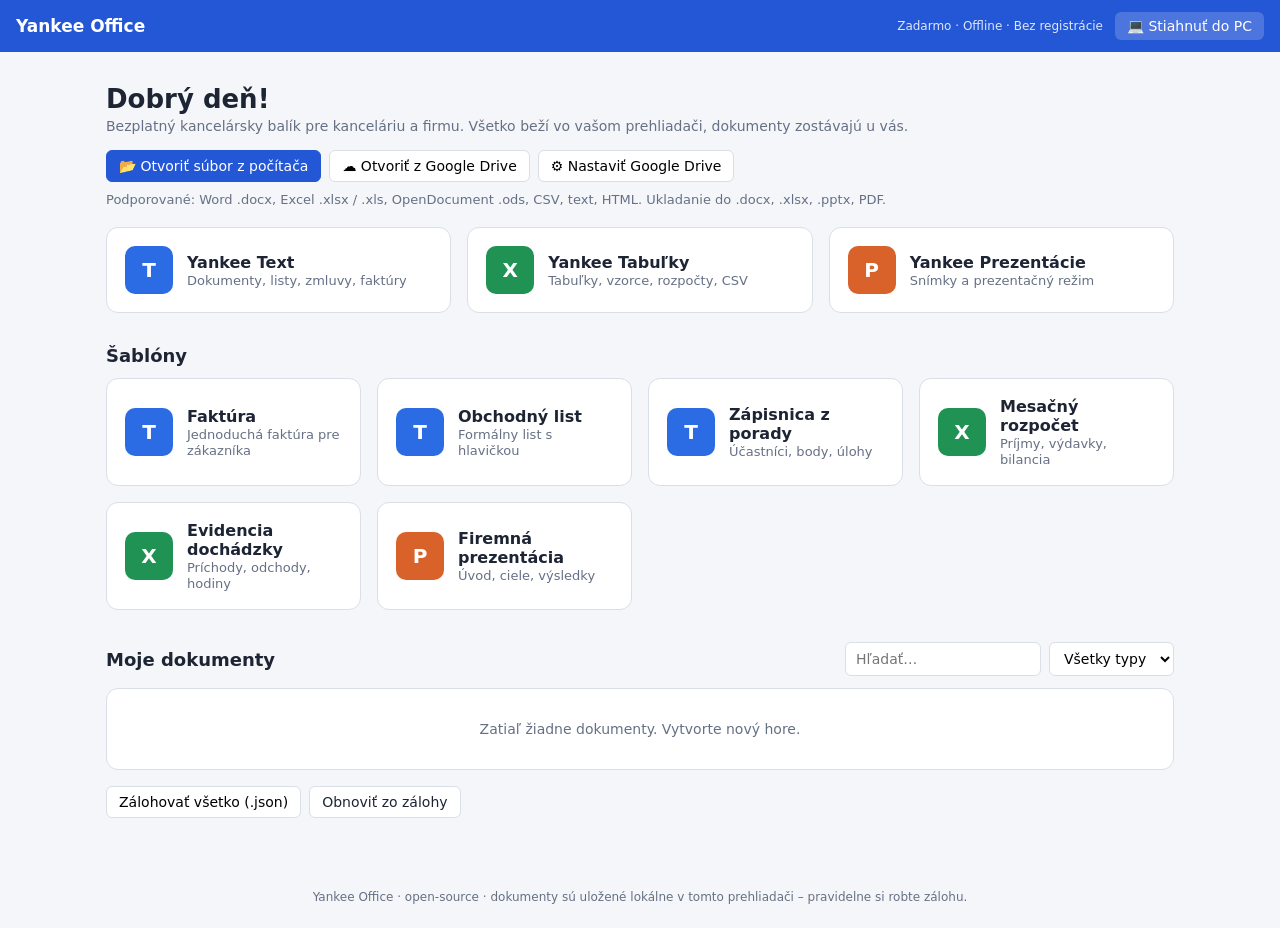
<file: index.html>
<!doctype html>
<html lang="sk">
<head>
<meta charset="utf-8">
<meta name="viewport" content="width=device-width, initial-scale=1">
<title>Yankee Office</title>
<link rel="stylesheet" href="css/style.css">
<link rel="manifest" href="manifest.webmanifest">
<link rel="icon" href="icons/icon.svg" type="image/svg+xml">
<meta name="theme-color" content="#2457d6">
</head>
<body>
<header class="topbar">
  <a class="brand" href="index.html">Yankee Office</a>
  <span class="spacer"></span>
  <span class="status">Zadarmo · Offline · Bez registrácie</span>
  <button class="tb-btn" id="install" hidden>⬇ Nainštalovať</button>
  <button class="tb-btn" id="getZip">💻 Stiahnuť do PC</button>
</header>

<main class="home">
  <h1>Dobrý deň!</h1>
  <p class="lead">Bezplatný kancelársky balík pre kanceláriu a firmu. Všetko beží vo vašom prehliadači, dokumenty zostávajú u vás.</p>

  <div class="home-actions" style="margin:-8px 0 20px">
    <label class="btn primary">📂 Otvoriť súbor z počítača<input type="file" id="openLocal" accept=".docx,.xlsx,.xlsm,.xls,.ods,.csv,.tsv,.txt,.md,.html,.htm,.json" hidden></label>
    <button class="btn" id="openDrive">☁ Otvoriť z Google Drive</button>
    <button class="btn" id="driveCfg">⚙ Nastaviť Google Drive</button>
  </div>
  <p style="margin:-10px 0 20px;color:var(--muted);font-size:13px">Podporované: Word .docx, Excel .xlsx / .xls, OpenDocument .ods, CSV, text, HTML. Ukladanie do .docx, .xlsx, .pptx, PDF.</p>

  <section class="new-grid">
    <a class="new-card" href="writer.html">
      <div class="ico writer">T</div>
      <div><strong>Yankee Text</strong><span>Dokumenty, listy, zmluvy, faktúry</span></div>
    </a>
    <a class="new-card" href="sheet.html">
      <div class="ico sheet">X</div>
      <div><strong>Yankee Tabuľky</strong><span>Tabuľky, vzorce, rozpočty, CSV</span></div>
    </a>
    <a class="new-card" href="slides.html">
      <div class="ico slides">P</div>
      <div><strong>Yankee Prezentácie</strong><span>Snímky a prezentačný režim</span></div>
    </a>
  </section>

  <h2 style="font-size:18px;margin:0 0 12px">Šablóny</h2>
  <section class="new-grid" id="templates"></section>

  <div class="docs-head">
    <h2>Moje dokumenty</h2>
    <div class="filters">
      <input id="search" type="search" placeholder="Hľadať…">
      <select id="filter">
        <option value="">Všetky typy</option>
        <option value="writer">Texty</option>
        <option value="sheet">Tabuľky</option>
        <option value="slides">Prezentácie</option>
      </select>
    </div>
  </div>
  <div class="doc-list" id="docs"></div>

  <div class="home-actions">
    <button class="btn" id="backup">Zálohovať všetko (.json)</button>
    <label class="btn">Obnoviť zo zálohy<input type="file" id="restore" accept=".json" hidden></label>
  </div>
</main>
<footer class="foot">Yankee Office · open-source · dokumenty sú uložené lokálne v tomto prehliadači – pravidelne si robte zálohu.</footer>

<script src="js/files.js"></script>
<script src="js/storage.js"></script>
<script src="js/formula.js"></script>
<script src="js/docx.js"></script>
<script src="js/xlsxio.js"></script>
<script src="js/gdrive.js"></script>
<script src="js/templates.js"></script>
<script>
const LABEL = { writer: 'T', sheet: 'X', slides: 'P' };
const PAGE = { writer: 'writer.html', sheet: 'sheet.html', slides: 'slides.html' };

function renderDocs() {
  const q = document.getElementById('search').value.toLowerCase();
  const f = document.getElementById('filter').value;
  const list = Store.list().filter(d => (!f || d.type === f) && d.title.toLowerCase().includes(q));
  const el = document.getElementById('docs');
  if (!list.length) { el.innerHTML = '<div class="empty">Zatiaľ žiadne dokumenty. Vytvorte nový hore.</div>'; return; }
  el.innerHTML = list.map(d => `
    <div class="doc-row">
      <div class="ico ${d.type}">${LABEL[d.type] || '?'}</div>
      <a class="name" href="${PAGE[d.type]}?id=${d.id}">${escapeHtml(d.title)}</a>
      <span class="date">${new Date(d.updated).toLocaleString('sk-SK')}</span>
      <button data-dup="${d.id}" title="Duplikovať">Kópia</button>
      <button class="del" data-del="${d.id}" title="Vymazať">Vymazať</button>
    </div>`).join('');
}

document.getElementById('docs').addEventListener('click', e => {
  const del = e.target.dataset.del, dup = e.target.dataset.dup;
  if (del) {
    const d = Store.get(del);
    if (d && confirm(`Naozaj vymazať „${d.title}“?`)) { Store.remove(del); renderDocs(); }
  }
  if (dup) {
    const d = Store.get(dup);
    if (d) { Store.create(d.type, d.title + ' (kópia)', JSON.parse(JSON.stringify(d.content))); renderDocs(); }
  }
});
document.getElementById('search').addEventListener('input', renderDocs);
document.getElementById('filter').addEventListener('change', renderDocs);

document.getElementById('backup').onclick = () =>
  download('yankee-office-zaloha-' + new Date().toISOString().slice(0, 10) + '.json', Store.exportAll(), 'application/json');
document.getElementById('restore').onchange = e => {
  const file = e.target.files[0]; if (!file) return;
  file.text().then(t => {
    try { alert('Obnovených dokumentov: ' + Store.importAll(t)); renderDocs(); }
    catch (err) { alert('Neplatný súbor zálohy.'); }
  });
  e.target.value = '';
};

document.getElementById('templates').innerHTML = TEMPLATES.map((t, i) => `
  <div class="new-card" data-tpl="${i}">
    <div class="ico ${t.type}">${LABEL[t.type]}</div>
    <div><strong>${escapeHtml(t.name)}</strong><span>${escapeHtml(t.desc)}</span></div>
  </div>`).join('');
document.getElementById('templates').addEventListener('click', e => {
  const card = e.target.closest('[data-tpl]'); if (!card) return;
  const t = TEMPLATES[+card.dataset.tpl];
  const doc = Store.create(t.type, t.name, JSON.parse(JSON.stringify(t.content)));
  location.href = PAGE[t.type] + '?id=' + doc.id;
});

/* ---------- Otváranie súborov ---------- */
async function openBlob(blob, name) {
  try { const d = await importFile(blob, name); location.href = PAGE_FOR[d.type] + '?id=' + d.id; }
  catch (err) { alert(err.message); }
}
document.getElementById('openLocal').onchange = e => { const f = e.target.files[0]; e.target.value = ''; if (f) openBlob(f, f.name); };
document.getElementById('openDrive').onclick = () => DriveUI.openFromDrive();
document.getElementById('driveCfg').onclick = () => DriveUI.settings();
// Pretiahnutie súboru na stránku
document.addEventListener('dragover', e => e.preventDefault());
document.addEventListener('drop', e => { e.preventDefault(); const f = e.dataTransfer.files[0]; if (f) openBlob(f, f.name); });
// Otvorenie súboru z operačného systému (nainštalovaná aplikácia, „Otvoriť pomocou")
if ('launchQueue' in window) launchQueue.setConsumer(async p => { if (p.files && p.files[0]) { const f = await p.files[0].getFile(); openBlob(f, f.name); } });

/* ---------- Inštalácia ako aplikácia (PWA) ---------- */
let installEvt = null;
const installBtn = document.getElementById('install');
addEventListener('beforeinstallprompt', e => { e.preventDefault(); installEvt = e; installBtn.hidden = false; });
installBtn.onclick = async () => { if (!installEvt) return; installEvt.prompt(); await installEvt.userChoice; installEvt = null; installBtn.hidden = true; };
addEventListener('appinstalled', () => toast('Yankee Office je nainštalovaný – nájdete ho medzi aplikáciami.'));

/* ---------- Stiahnuť do PC ---------- */
document.getElementById('getZip').onclick = () => {
  const local = location.protocol === 'file:';
  const d = DriveUI.dialog('Stiahnuť Yankee Office do počítača', `
    ${local ? '<p><b>Yankee Office už beží z vášho počítača.</b> Na spustenie použite spúšťač v priečinku aplikácie (pozri nižšie).</p>' : ''}
    <p>Stiahnete celý balík ako ZIP. Funguje bez internetu a dokumenty zostávajú vo vašom počítači.</p>
    <ol>
      <li>Rozbaľte ZIP napríklad do priečinka <b>Dokumenty</b>.</li>
      <li>Spustite:
        <ul>
          <li><b>Windows:</b> dvojklik na <code>Spustit-Windows.bat</code></li>
          <li><b>Mac:</b> dvojklik na <code>Spustit-Mac.command</code> (prvýkrát pravý klik → Otvoriť)</li>
          <li><b>Linux:</b> <code>./spustit-linux.sh</code></li>
        </ul>
      </li>
      <li>Otvorí sa prehliadač s adresou <code>http://localhost:8765</code>. V Chrome alebo Edge kliknite na <b>⬇ Nainštalovať</b> a Yankee Office bude mať vlastnú ikonu a okno ako bežný program.</li>
    </ol>
    <p>Bez spúšťača stačí otvoriť <code>index.html</code> (odporúčame Chrome alebo Edge). Google Drive a inštalácia ako aplikácia však fungujú len cez spúšťač.</p>
    <p><b>Dôležité:</b> dokumenty sa ukladajú v prehliadači podľa adresy, z ktorej Yankee Office otvárate. Dokumenty z tejto webovej verzie sa do stiahnutej verzie neprenesú samé – presuňte ich cez <b>Zálohovať všetko</b> a v stiahnutej verzii <b>Obnoviť zo zálohy</b>.</p>
  `, local ? [{ label: 'Zavrieť', onClick: dlg => dlg.close() }] : [
    { label: 'Zálohovať dokumenty', onClick: () => document.getElementById('backup').click() },
    { label: 'Stiahnuť ZIP', primary: true, onClick: async dlg => {
      const btn = dlg.querySelector('footer .primary');
      btn.disabled = true; btn.textContent = 'Pripravujem…';
      try {
        await loadScript('vendor/jszip.min.js');
        const zip = new JSZip(), dir = zip.folder('Yankee-Office');
        for (const f of APP_FILES.concat(DOWNLOAD_EXTRA)) {
          const r = await fetch(f, { cache: 'no-store' });
          if (!r.ok) throw new Error('Chýba súbor ' + f);
          const exec = /\.(command|sh)$/.test(f);
          dir.file(f, await r.blob(), exec ? { unixPermissions: 0o100755 } : {});
        }
        const blob = await zip.generateAsync({ type: 'blob', platform: 'UNIX', compression: 'DEFLATE' });
        download('Yankee-Office-' + APP_VERSION + '.zip', blob);
        dlg.close();
      } catch (err) { alert('Nepodarilo sa pripraviť ZIP: ' + err.message); btn.disabled = false; btn.textContent = 'Stiahnuť ZIP'; }
    } }
  ]);
};

renderDocs();
</script>
</body>
</html>
</file>
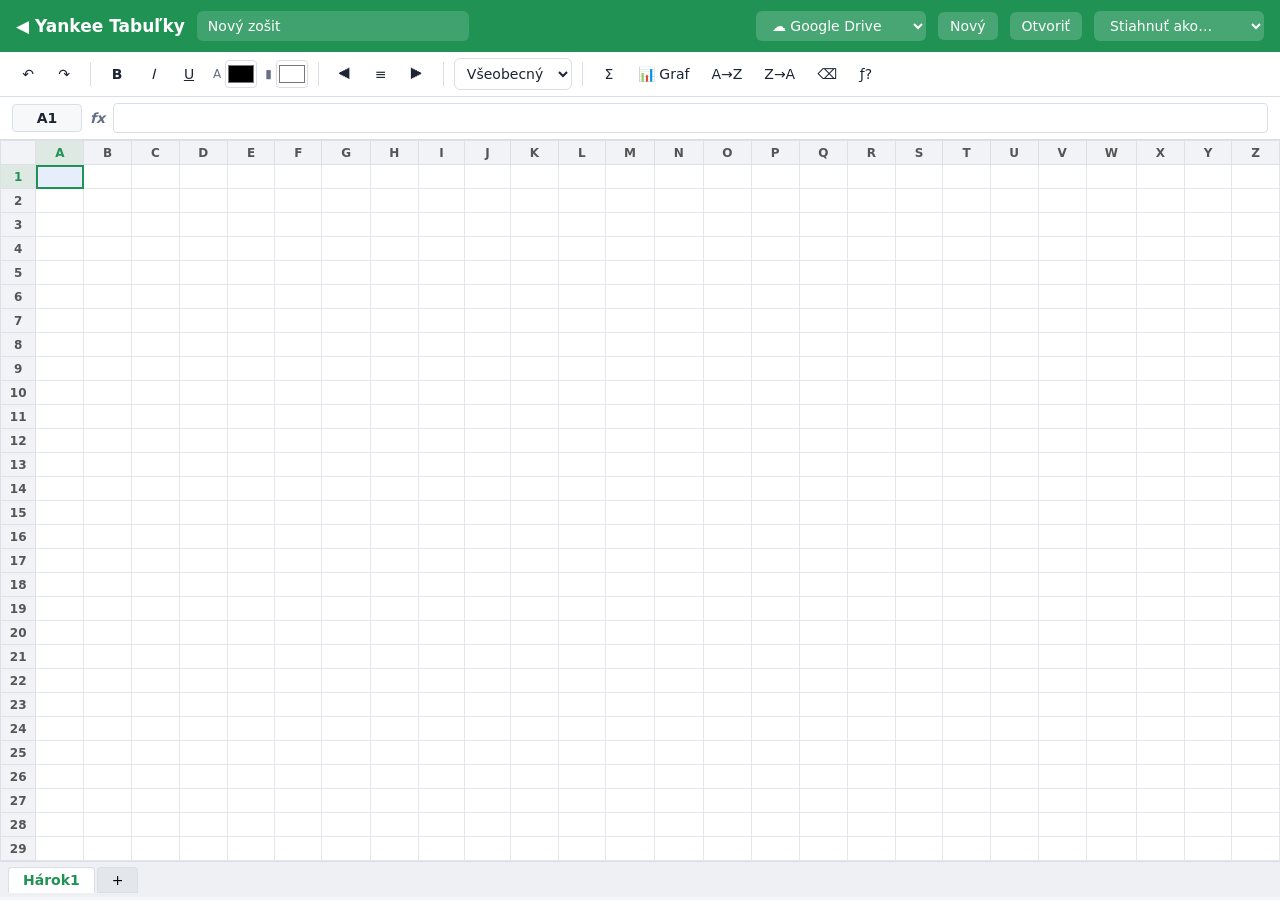
<file: sheet.html>
<!doctype html>
<html lang="sk">
<head>
<meta charset="utf-8">
<meta name="viewport" content="width=device-width, initial-scale=1">
<title>Yankee Tabuľky</title>
<link rel="stylesheet" href="css/style.css">
<link rel="manifest" href="manifest.webmanifest">
<link rel="icon" href="icons/icon.svg" type="image/svg+xml">
<meta name="theme-color" content="#2457d6">
</head>
<body>
<header class="topbar sheet">
  <a class="brand" href="index.html" title="Späť na prehľad">◀ Yankee Tabuľky</a>
  <input class="title-input" id="title" aria-label="Názov zošita">
  <span class="spacer"></span>
  <span class="status" id="status"></span>
  <span id="driveSlot" style="display:contents"></span>
  <button class="tb-btn" id="new">Nový</button>
  <label class="tb-btn">Otvoriť<input type="file" id="open" accept=".xlsx,.xlsm,.xls,.ods,.csv,.tsv" hidden></label>
  <select class="tb-btn" id="export" aria-label="Stiahnuť">
    <option value="">Stiahnuť ako…</option>
    <option value="xlsx">Excel (.xlsx)</option>
    <option value="ods">OpenDocument (.ods)</option>
    <option value="csv">CSV (.csv)</option>
    <option value="pdf">PDF / Tlač</option>
  </select>
</header>

<div class="toolbar">
  <button id="undo" title="Späť (Ctrl+Z)">↶</button>
  <button id="redo" title="Znova (Ctrl+Y)">↷</button>
  <span class="sep"></span>
  <button data-style="b" title="Tučné (Ctrl+B)"><b>B</b></button>
  <button data-style="i" title="Kurzíva (Ctrl+I)"><i>I</i></button>
  <button data-style="u" title="Podčiarknuté (Ctrl+U)"><u>U</u></button>
  <span class="lbl">A</span><input type="color" id="color" value="#000000" title="Farba textu">
  <span class="lbl">▮</span><input type="color" id="fill" value="#ffffff" title="Farba výplne">
  <span class="sep"></span>
  <button data-align="left" title="Vľavo">⯇</button>
  <button data-align="center" title="Na stred">≡</button>
  <button data-align="right" title="Vpravo">⯈</button>
  <span class="sep"></span>
  <select id="fmt" title="Formát čísla">
    <option value="">Všeobecný</option>
    <option value="n2">Číslo 0,00</option>
    <option value="eur">Mena €</option>
    <option value="pct">Percentá %</option>
  </select>
  <span class="sep"></span>
  <button id="sum" title="Automatický súčet">Σ</button>
  <button id="chart" title="Vložiť graf z vybraných buniek">📊 Graf</button>
  <button id="sortAsc" title="Zoradiť stĺpec vzostupne">A→Z</button>
  <button id="sortDesc" title="Zoradiť stĺpec zostupne">Z→A</button>
  <button id="clear" title="Vymazať výber (Delete)">⌫</button>
  <button id="help" title="Zoznam funkcií">ƒ?</button>
</div>

<div class="formula-bar">
  <div class="cell-name" id="cellName">A1</div>
  <span class="fx">fx</span>
  <input id="fbar" spellcheck="false" aria-label="Obsah bunky">
</div>

<div class="grid-wrap" id="gridWrap"><table class="grid" id="grid"></table></div>

<div class="sheet-tabs" id="tabs"></div>

<script src="js/storage.js"></script>
<script src="js/formula.js"></script>
<script src="js/docx.js"></script>
<script src="js/xlsxio.js"></script>
<script src="js/charts.js"></script>
<script src="js/gdrive.js"></script>
<script src="js/sheet.js"></script>
</body>
</html>
</file>
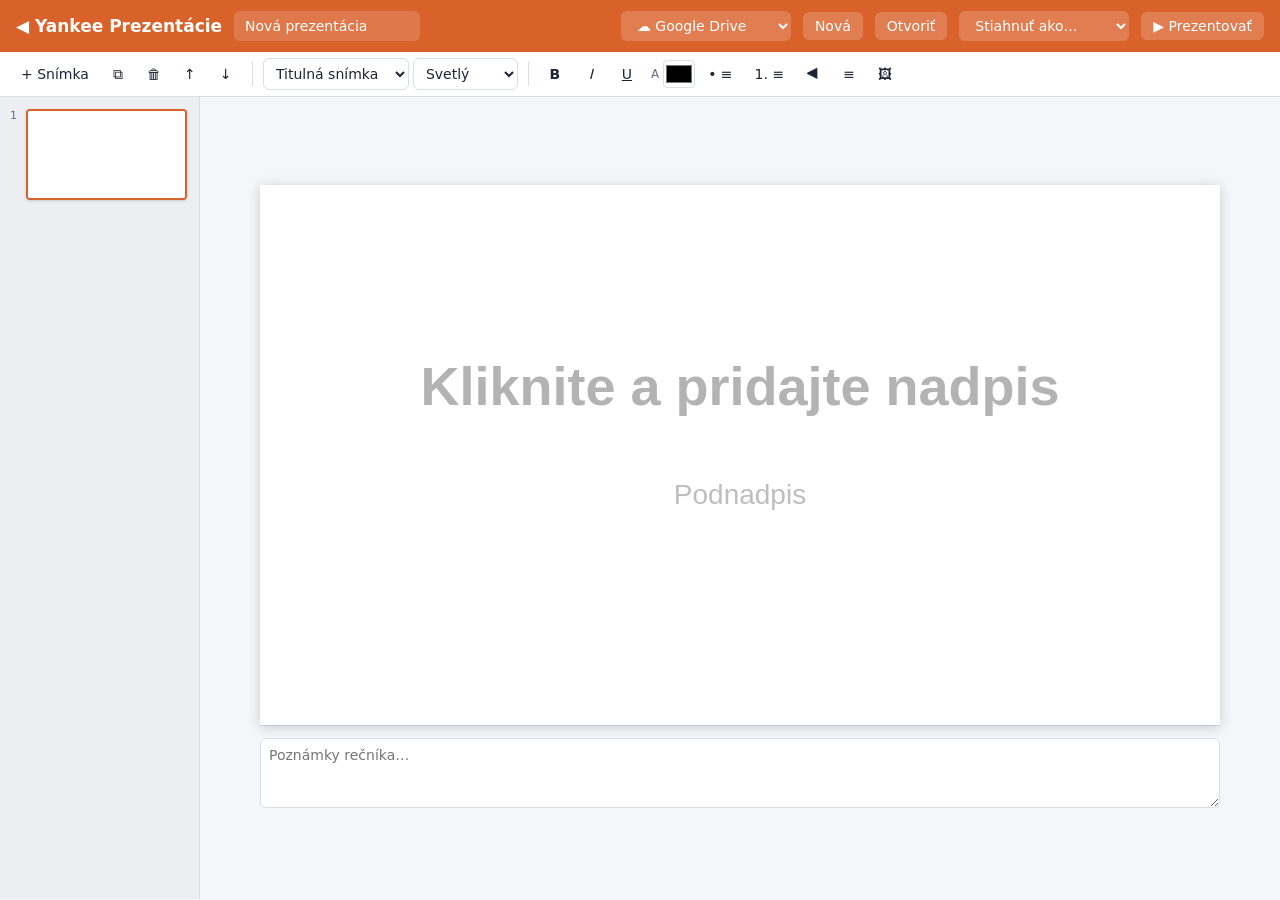
<file: slides.html>
<!doctype html>
<html lang="sk">
<head>
<meta charset="utf-8">
<meta name="viewport" content="width=device-width, initial-scale=1">
<title>Yankee Prezentácie</title>
<link rel="stylesheet" href="css/style.css">
<link rel="manifest" href="manifest.webmanifest">
<link rel="icon" href="icons/icon.svg" type="image/svg+xml">
<meta name="theme-color" content="#2457d6">
</head>
<body>
<header class="topbar slides">
  <a class="brand" href="index.html" title="Späť na prehľad">◀ Yankee Prezentácie</a>
  <input class="title-input" id="title" aria-label="Názov prezentácie">
  <span class="spacer"></span>
  <span class="status" id="status"></span>
  <span id="driveSlot" style="display:contents"></span>
  <button class="tb-btn" id="new">Nová</button>
  <label class="tb-btn">Otvoriť<input type="file" id="open" accept=".yslides,.json,.docx,.xlsx,.csv" hidden></label>
  <select class="tb-btn" id="export" aria-label="Stiahnuť">
    <option value="">Stiahnuť ako…</option>
    <option value="pptx">PowerPoint (.pptx)</option>
    <option value="yslides">Upraviteľný súbor Yankee (.yslides.json)</option>
    <option value="html">Samostatná prezentácia (.html)</option>
    <option value="pdf">PDF / Tlač</option>
  </select>
  <button class="tb-btn" id="play" title="Spustiť prezentáciu (F5)">▶ Prezentovať</button>
</header>

<div class="toolbar">
  <button id="add" title="Nová snímka">+ Snímka</button>
  <button id="dup" title="Duplikovať snímku">⧉</button>
  <button id="del" title="Odstrániť snímku">🗑</button>
  <button id="up" title="Posunúť hore">↑</button>
  <button id="down" title="Posunúť dole">↓</button>
  <span class="sep"></span>
  <select id="layout" title="Rozloženie">
    <option value="layout-content">Nadpis a obsah</option>
    <option value="layout-title">Titulná snímka</option>
  </select>
  <select id="theme" title="Motív">
    <option value="theme-light">Svetlý</option>
    <option value="theme-blue">Modrý</option>
    <option value="theme-dark">Tmavý</option>
    <option value="theme-green">Zelený</option>
    <option value="theme-orange">Oranžový</option>
  </select>
  <span class="sep"></span>
  <button data-cmd="bold" title="Tučné"><b>B</b></button>
  <button data-cmd="italic" title="Kurzíva"><i>I</i></button>
  <button data-cmd="underline" title="Podčiarknuté"><u>U</u></button>
  <span class="lbl">A</span><input type="color" id="fore" value="#000000" title="Farba písma">
  <button data-cmd="insertUnorderedList" title="Odrážky">• ≡</button>
  <button data-cmd="insertOrderedList" title="Číslovanie">1. ≡</button>
  <button data-cmd="justifyLeft" title="Vľavo">⯇</button>
  <button data-cmd="justifyCenter" title="Na stred">≡</button>
  <label class="btn" title="Vložiť obrázok">🖼<input type="file" id="img" accept="image/*" hidden></label>
</div>

<div class="slides-layout">
  <aside class="slide-list" id="list"></aside>
  <section class="stage" id="stage">
    <div class="stage-inner">
      <div id="slideHost"></div>
      <div class="notes"><textarea id="notes" placeholder="Poznámky rečníka…"></textarea></div>
    </div>
  </section>
</div>

<script src="js/storage.js"></script>
<script src="js/formula.js"></script>
<script src="js/docx.js"></script>
<script src="js/xlsxio.js"></script>
<script src="js/gdrive.js"></script>
<script src="js/pptx.js"></script>
<script src="js/slides.js"></script>
</body>
</html>
</file>
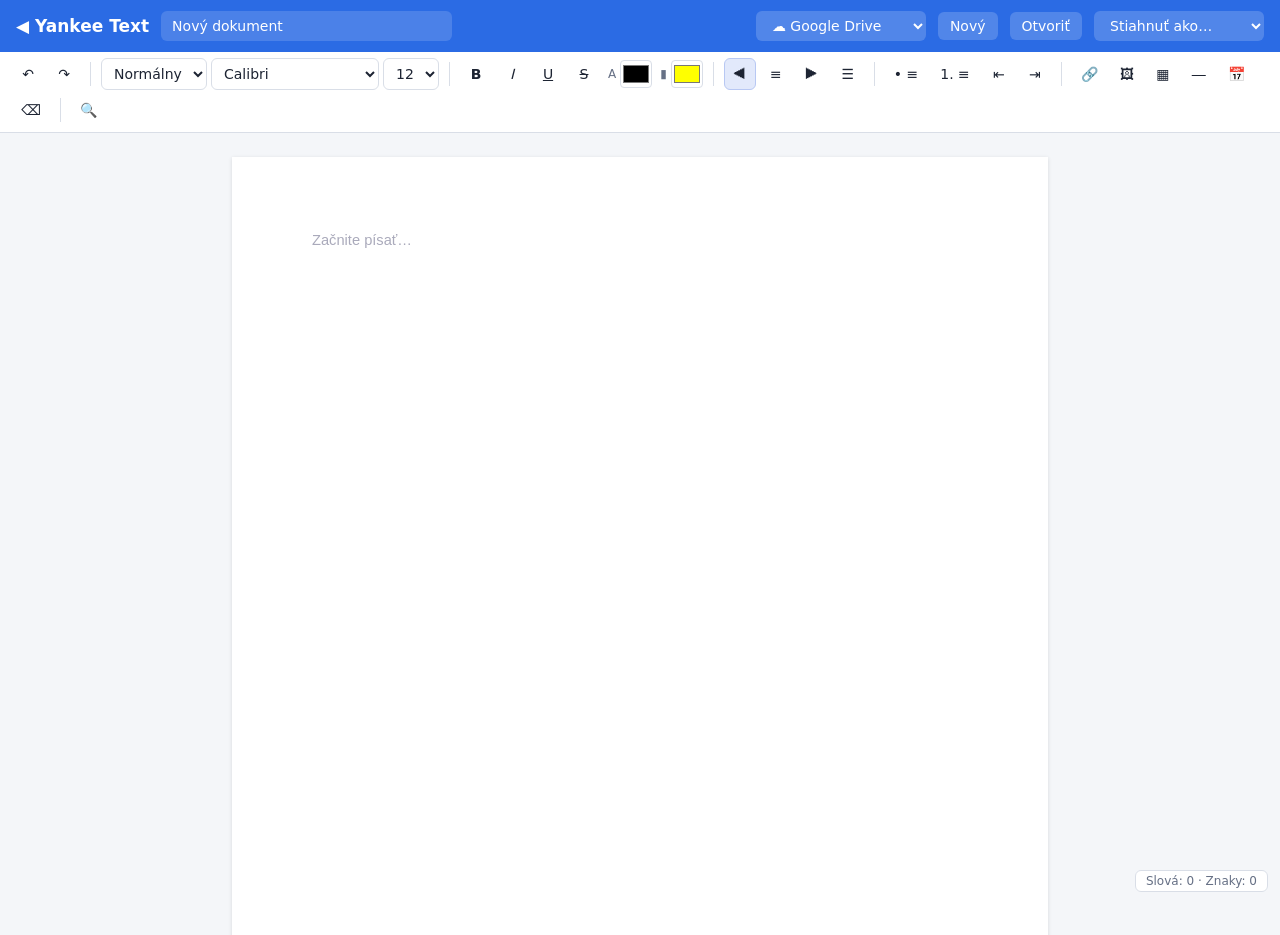
<file: writer.html>
<!doctype html>
<html lang="sk">
<head>
<meta charset="utf-8">
<meta name="viewport" content="width=device-width, initial-scale=1">
<title>Yankee Text</title>
<link rel="stylesheet" href="css/style.css">
<link rel="manifest" href="manifest.webmanifest">
<link rel="icon" href="icons/icon.svg" type="image/svg+xml">
<meta name="theme-color" content="#2457d6">
</head>
<body>
<header class="topbar writer">
  <a class="brand" href="index.html" title="Späť na prehľad">◀ Yankee Text</a>
  <input class="title-input" id="title" aria-label="Názov dokumentu">
  <span class="spacer"></span>
  <span class="status" id="status"></span>
  <span id="driveSlot" style="display:contents"></span>
  <button class="tb-btn" id="new">Nový</button>
  <label class="tb-btn">Otvoriť<input type="file" id="open" accept=".docx,.html,.htm,.txt,.md" hidden></label>
  <select class="tb-btn" id="export" aria-label="Stiahnuť">
    <option value="">Stiahnuť ako…</option>
    <option value="docx">Word (.docx)</option>
    <option value="html">Webová stránka (.html)</option>
    <option value="txt">Čistý text (.txt)</option>
    <option value="pdf">PDF / Tlač</option>
  </select>
</header>

<div class="toolbar" id="toolbar">
  <button data-cmd="undo" title="Späť (Ctrl+Z)">↶</button>
  <button data-cmd="redo" title="Znova (Ctrl+Y)">↷</button>
  <span class="sep"></span>
  <select id="block" title="Štýl odseku">
    <option value="p">Normálny</option>
    <option value="h1">Nadpis 1</option>
    <option value="h2">Nadpis 2</option>
    <option value="h3">Nadpis 3</option>
    <option value="blockquote">Citát</option>
    <option value="pre">Kód</option>
  </select>
  <select id="font" title="Písmo">
    <option value="Calibri, Carlito, sans-serif">Calibri</option>
    <option value="Arial, sans-serif">Arial</option>
    <option value="'Times New Roman', serif">Times New Roman</option>
    <option value="Georgia, serif">Georgia</option>
    <option value="Verdana, sans-serif">Verdana</option>
    <option value="'Courier New', monospace">Courier New</option>
  </select>
  <select id="size" title="Veľkosť písma">
    <option value="1">8</option><option value="2">10</option><option value="3" selected>12</option>
    <option value="4">14</option><option value="5">18</option><option value="6">24</option><option value="7">36</option>
  </select>
  <span class="sep"></span>
  <button data-cmd="bold" title="Tučné (Ctrl+B)"><b>B</b></button>
  <button data-cmd="italic" title="Kurzíva (Ctrl+I)"><i>I</i></button>
  <button data-cmd="underline" title="Podčiarknuté (Ctrl+U)"><u>U</u></button>
  <button data-cmd="strikeThrough" title="Prečiarknuté"><s>S</s></button>
  <span class="lbl">A</span><input type="color" id="fore" value="#000000" title="Farba písma">
  <span class="lbl">▮</span><input type="color" id="back" value="#ffff00" title="Zvýraznenie">
  <span class="sep"></span>
  <button data-cmd="justifyLeft" title="Zarovnať vľavo">⯇</button>
  <button data-cmd="justifyCenter" title="Na stred">≡</button>
  <button data-cmd="justifyRight" title="Zarovnať vpravo">⯈</button>
  <button data-cmd="justifyFull" title="Do bloku">☰</button>
  <span class="sep"></span>
  <button data-cmd="insertUnorderedList" title="Odrážky">• ≡</button>
  <button data-cmd="insertOrderedList" title="Číslovanie">1. ≡</button>
  <button data-cmd="outdent" title="Zmenšiť odsadenie">⇤</button>
  <button data-cmd="indent" title="Zväčšiť odsadenie">⇥</button>
  <span class="sep"></span>
  <button id="link" title="Vložiť odkaz">🔗</button>
  <label class="btn" title="Vložiť obrázok">🖼<input type="file" id="img" accept="image/*" hidden></label>
  <button id="table" title="Vložiť tabuľku">▦</button>
  <button data-cmd="insertHorizontalRule" title="Vodorovná čiara">―</button>
  <button id="date" title="Vložiť dnešný dátum">📅</button>
  <button data-cmd="removeFormat" title="Vymazať formátovanie">⌫</button>
  <span class="sep"></span>
  <button id="find" title="Nájsť a nahradiť (Ctrl+H)">🔍</button>
</div>

<div class="writer-wrap">
  <div class="page" id="editor" contenteditable="true" spellcheck="true" data-placeholder="Začnite písať…"></div>
</div>
<div class="wordcount" id="wc"></div>

<script src="js/storage.js"></script>
<script src="js/formula.js"></script>
<script src="js/docx.js"></script>
<script src="js/xlsxio.js"></script>
<script src="js/gdrive.js"></script>
<script src="js/writer.js"></script>
</body>
</html>
</file>
<file: css/style.css>
:root {
  --bg: #f4f6f9;
  --surface: #ffffff;
  --text: #1d2433;
  --muted: #667085;
  --border: #d9dee7;
  --accent: #2457d6;
  --writer: #2b6be4;
  --sheet: #1f9254;
  --slides: #d9622b;
  --danger: #c62828;
  --radius: 8px;
  font-family: "Segoe UI", system-ui, -apple-system, Roboto, Arial, sans-serif;
}

* { box-sizing: border-box; }
html, body { margin: 0; height: 100%; }
body { background: var(--bg); color: var(--text); font-size: 14px; }
a { color: inherit; }
button, select, input { font: inherit; }

/* ---------- Top bar ---------- */
.topbar {
  display: flex; align-items: center; gap: 12px;
  padding: 8px 16px; background: var(--accent); color: #fff;
  min-height: 52px;
}
.topbar.writer { background: var(--writer); }
.topbar.sheet { background: var(--sheet); }
.topbar.slides { background: var(--slides); }
.topbar .brand { font-weight: 700; font-size: 17px; text-decoration: none; white-space: nowrap; }
.topbar .title-input {
  flex: 1; min-width: 120px; max-width: 420px;
  background: rgba(255,255,255,.15); border: 1px solid transparent; color: #fff;
  padding: 6px 10px; border-radius: 6px;
}
.topbar .title-input:focus { outline: none; border-color: #fff; background: rgba(255,255,255,.25); }
.topbar .spacer { flex: 1; }
.topbar .status { opacity: .85; font-size: 12px; white-space: nowrap; }
.topbar .tb-btn {
  background: rgba(255,255,255,.18); color: #fff; border: 0;
  padding: 6px 12px; border-radius: 6px; cursor: pointer; white-space: nowrap;
}
.topbar .tb-btn:hover { background: rgba(255,255,255,.3); }

/* ---------- Toolbar ---------- */
.toolbar {
  display: flex; flex-wrap: wrap; align-items: center; gap: 4px;
  padding: 6px 12px; background: var(--surface); border-bottom: 1px solid var(--border);
}
.toolbar .sep { width: 1px; height: 24px; background: var(--border); margin: 0 6px; }
.toolbar button, .toolbar select, .toolbar label.btn {
  min-width: 32px; height: 32px; padding: 0 8px;
  border: 1px solid transparent; border-radius: 6px; background: transparent;
  cursor: pointer; color: var(--text); display: inline-flex; align-items: center; justify-content: center;
}
.toolbar select { border-color: var(--border); background: var(--surface); }
.toolbar button:hover, .toolbar label.btn:hover { background: #eef1f6; border-color: var(--border); }
.toolbar button.active { background: #e2e9fb; border-color: #b8c8f3; }
.toolbar input[type=color] { width: 32px; height: 28px; padding: 0; border: 1px solid var(--border); border-radius: 4px; background: none; cursor: pointer; }
.toolbar .lbl { font-size: 12px; color: var(--muted); margin-left: 4px; }

/* ---------- Home ---------- */
.home { max-width: 1100px; margin: 0 auto; padding: 24px 16px 48px; }
.home h1 { margin: 8px 0 4px; font-size: 26px; }
.home p.lead { margin: 0 0 24px; color: var(--muted); }
.new-grid { display: grid; grid-template-columns: repeat(auto-fit, minmax(220px, 1fr)); gap: 16px; margin-bottom: 32px; }
.new-card {
  display: flex; gap: 14px; align-items: center; padding: 18px;
  background: var(--surface); border: 1px solid var(--border); border-radius: 12px;
  text-decoration: none; cursor: pointer; transition: box-shadow .15s, transform .15s;
}
.new-card:hover { box-shadow: 0 6px 20px rgba(20,30,60,.1); transform: translateY(-2px); }
.new-card .ico { width: 48px; height: 48px; border-radius: 10px; display: grid; place-items: center; color: #fff; font-weight: 800; font-size: 20px; flex: none; }
.new-card strong { display: block; font-size: 16px; }
.new-card span { color: var(--muted); font-size: 13px; }
.ico.writer { background: var(--writer); }
.ico.sheet { background: var(--sheet); }
.ico.slides { background: var(--slides); }

.docs-head { display: flex; flex-wrap: wrap; gap: 12px; align-items: center; justify-content: space-between; margin-bottom: 12px; }
.docs-head h2 { margin: 0; font-size: 18px; }
.docs-head .filters { display: flex; flex-wrap: wrap; gap: 8px; }
.docs-head input, .docs-head select { padding: 7px 10px; border: 1px solid var(--border); border-radius: 6px; background: var(--surface); }
.doc-list { background: var(--surface); border: 1px solid var(--border); border-radius: 12px; overflow: hidden; }
.doc-row { display: flex; align-items: center; gap: 12px; padding: 10px 14px; border-top: 1px solid var(--border); }
.doc-row:first-child { border-top: 0; }
.doc-row:hover { background: #f8f9fc; }
.doc-row .ico { width: 32px; height: 32px; border-radius: 7px; font-size: 14px; display: grid; place-items: center; color: #fff; font-weight: 800; flex: none; }
.doc-row a.name { flex: 1; text-decoration: none; font-weight: 600; overflow: hidden; text-overflow: ellipsis; white-space: nowrap; }
.doc-row .date { color: var(--muted); font-size: 12px; white-space: nowrap; }
.doc-row button { border: 1px solid var(--border); background: var(--surface); border-radius: 6px; padding: 4px 8px; cursor: pointer; }
.doc-row button.del:hover { color: var(--danger); border-color: var(--danger); }
.empty { padding: 32px; text-align: center; color: var(--muted); }
.home-actions { display: flex; flex-wrap: wrap; gap: 8px; margin-top: 16px; }
.btn { border: 1px solid var(--border); background: var(--surface); border-radius: 6px; padding: 7px 12px; cursor: pointer; }
.btn:hover { background: #eef1f6; }
.btn.primary { background: var(--accent); color: #fff; border-color: var(--accent); }
footer.foot { text-align: center; color: var(--muted); font-size: 12px; padding: 24px 16px; }

/* ---------- Writer ---------- */
.writer-wrap { padding: 24px 16px 64px; overflow: auto; height: calc(100vh - 52px - 46px); }
.page {
  background: #fff; max-width: 816px; min-height: 1056px; margin: 0 auto;
  padding: 72px 80px; box-shadow: 0 1px 4px rgba(0,0,0,.12); outline: none;
  font-family: Calibri, Carlito, "Segoe UI", Arial, sans-serif; font-size: 11pt; line-height: 1.5;
}
.page:empty::before { content: attr(data-placeholder); color: #aab; }
.page table { border-collapse: collapse; width: 100%; margin: 8px 0; }
.page td, .page th { border: 1px solid #999; padding: 4px 8px; min-width: 40px; }
.page img { max-width: 100%; }
.page blockquote { border-left: 4px solid #ccd; margin: 8px 0; padding: 4px 12px; color: #555; }
.wordcount { position: fixed; right: 12px; bottom: 8px; background: var(--surface); border: 1px solid var(--border); border-radius: 6px; padding: 3px 10px; font-size: 12px; color: var(--muted); }

/* ---------- Sheet ---------- */
.formula-bar { display: flex; align-items: center; gap: 8px; padding: 6px 12px; background: var(--surface); border-bottom: 1px solid var(--border); }
.formula-bar .cell-name { width: 70px; text-align: center; font-weight: 600; padding: 5px; border: 1px solid var(--border); border-radius: 4px; background: #f7f8fa; }
.formula-bar .fx { color: var(--muted); font-style: italic; font-weight: 700; }
.formula-bar input { flex: 1; padding: 6px 8px; border: 1px solid var(--border); border-radius: 4px; font-family: Consolas, monospace; }
.grid-wrap { overflow: auto; height: calc(100vh - 52px - 46px - 45px - 36px); background: #fff; }
table.grid { border-collapse: collapse; table-layout: fixed; user-select: none; }
table.grid th { position: sticky; background: #f1f3f6; color: #555; font-weight: 600; font-size: 12px; border: 1px solid #dde1e7; z-index: 2; }
table.grid thead th { top: 0; height: 24px; }
table.grid tbody th { left: 0; width: 46px; z-index: 1; }
table.grid thead th.corner { left: 0; z-index: 3; width: 46px; }
table.grid td {
  border: 1px solid #e3e6eb; height: 24px; width: 100px; max-width: 100px; padding: 0 4px;
  white-space: nowrap; overflow: hidden; text-overflow: ellipsis; font-size: 13px; cursor: cell;
}
table.grid td.num { text-align: right; }
table.grid td.err { color: var(--danger); }
table.grid td.sel { background: #e6eefc; }
table.grid td.cur { outline: 2px solid var(--sheet); outline-offset: -2px; }
table.grid td input.cell-edit { width: 100%; height: 22px; border: 0; outline: none; padding: 0; font: inherit; background: #fff; }
table.grid th.hl { background: #dfe9e3; color: var(--sheet); }
.sheet-tabs { display: flex; gap: 2px; align-items: center; padding: 4px 8px; background: #eef0f3; border-top: 1px solid var(--border); height: 36px; overflow-x: auto; }
.sheet-tabs button { border: 1px solid var(--border); background: #e3e6ea; padding: 4px 14px; border-radius: 4px 4px 0 0; cursor: pointer; white-space: nowrap; }
.sheet-tabs button.active { background: #fff; color: var(--sheet); font-weight: 600; border-bottom-color: #fff; }
.sheet-tabs .stats { margin-left: auto; color: var(--muted); font-size: 12px; white-space: nowrap; padding-left: 12px; }

/* ---------- Slides ---------- */
.slides-layout { display: flex; height: calc(100vh - 52px - 46px); }
.slide-list { width: 200px; flex: none; overflow-y: auto; background: #eceef2; border-right: 1px solid var(--border); padding: 12px; }
.slide-thumb { position: relative; margin-bottom: 12px; cursor: pointer; }
.slide-thumb .num { position: absolute; left: -2px; top: 0; font-size: 11px; color: var(--muted); }
.slide-thumb .mini { margin-left: 14px; aspect-ratio: 16/9; border: 2px solid transparent; border-radius: 4px; overflow: hidden; background: #fff; box-shadow: 0 1px 3px rgba(0,0,0,.15); }
.slide-thumb.active .mini { border-color: var(--slides); }
.slide-thumb .mini .slide { transform-origin: top left; }
.stage { flex: 1; display: flex; align-items: center; justify-content: center; padding: 24px; overflow: auto; }
.stage-inner { width: 100%; max-width: 960px; }
.slide {
  width: 960px; height: 540px; position: relative; background: #fff; overflow: hidden;
  font-family: "Segoe UI", Arial, sans-serif; color: #222;
}
.stage .slide { box-shadow: 0 2px 12px rgba(0,0,0,.18); transform-origin: top left; }
.slide .s-title { position: absolute; left: 60px; right: 60px; top: 50px; font-size: 44px; font-weight: 700; outline: none; min-height: 60px; }
.slide .s-body { position: absolute; left: 60px; right: 60px; top: 150px; bottom: 50px; font-size: 26px; line-height: 1.45; outline: none; overflow: hidden; }
.slide.layout-title .s-title { top: 170px; text-align: center; font-size: 54px; }
.slide.layout-title .s-body { top: 290px; text-align: center; font-size: 28px; opacity: .85; }
.slide [contenteditable]:empty::before { content: attr(data-placeholder); color: rgba(128,128,128,.6); }
.slide .s-body ul { margin: 0; padding-left: 1.2em; }
.slide.theme-blue { background: linear-gradient(135deg, #1e3c72, #2a5298); color: #fff; }
.slide.theme-dark { background: #1b1f27; color: #f1f1f1; }
.slide.theme-green { background: linear-gradient(135deg, #e8f5e9, #c8e6c9); color: #1b4d2b; }
.slide.theme-orange { background: linear-gradient(135deg, #ff9a44, #fc6076); color: #fff; }
.slide.theme-light .s-title { color: var(--slides); }
.notes { border-top: 1px solid var(--border); }
.notes textarea { width: 100%; height: 70px; border: 1px solid var(--border); border-radius: 6px; padding: 8px; resize: vertical; margin-top: 12px; font: inherit; }

.present { position: fixed; inset: 0; background: #000; z-index: 100; display: flex; align-items: center; justify-content: center; cursor: none; }
.present .slide { transform-origin: center center; }
.present .slide [contenteditable] { pointer-events: none; }
.present .counter { position: fixed; right: 16px; bottom: 10px; color: #888; font-size: 13px; }

/* ---------- Print ---------- */
@media print {
  .topbar, .toolbar, .wordcount, .formula-bar, .sheet-tabs { display: none !important; }
  body { background: #fff; }
  .writer-wrap, .grid-wrap { height: auto; overflow: visible; padding: 0; }
  .page { box-shadow: none; padding: 0; max-width: none; min-height: 0; }
}

/* ---------- Mobile ---------- */
@media (max-width: 700px) {
  .page { padding: 32px 20px; min-height: 600px; }
  .slide-list { width: 110px; padding: 6px; }
  .topbar .status { display: none; }
}

select.tb-btn { max-width: 170px; }
select.tb-btn option { color: #1d2433; background: #fff; }

.toast { position: fixed; left: 50%; bottom: 24px; transform: translateX(-50%) translateY(20px); background: #1d2433; color: #fff;
  padding: 10px 16px; border-radius: 8px; opacity: 0; pointer-events: none; transition: .2s; z-index: 200; max-width: calc(100% - 32px); }
.toast.show { opacity: 1; transform: translateX(-50%); }

/* Dialógy */
dialog.dlg { border: 1px solid var(--border); border-radius: 12px; padding: 0; width: min(560px, calc(100% - 32px)); box-shadow: 0 20px 60px rgba(0,0,0,.25); color: var(--text); }
dialog.dlg::backdrop { background: rgba(15,20,35,.45); }
.dlg header { padding: 14px 18px; border-bottom: 1px solid var(--border); font-weight: 700; font-size: 16px; display: flex; justify-content: space-between; align-items: center; }
.dlg header button { border: 0; background: none; font-size: 20px; cursor: pointer; color: var(--muted); }
.dlg .body { padding: 16px 18px; max-height: 65vh; overflow: auto; }
.dlg .body p { margin: 0 0 10px; color: var(--muted); line-height: 1.5; }
.dlg .body label { display: block; font-weight: 600; margin: 12px 0 4px; }
.dlg .body input[type=text], .dlg .body select { width: 100%; padding: 8px 10px; border: 1px solid var(--border); border-radius: 6px; }
.dlg footer { padding: 12px 18px; border-top: 1px solid var(--border); display: flex; gap: 8px; justify-content: flex-end; flex-wrap: wrap; }
.dlg .file-row { display: flex; align-items: center; gap: 10px; padding: 8px 6px; border-bottom: 1px solid var(--border); cursor: pointer; border-radius: 6px; }
.dlg .file-row:hover { background: #f3f5f9; }
.dlg .file-row .n { flex: 1; overflow: hidden; text-overflow: ellipsis; white-space: nowrap; }
.dlg .file-row .d { color: var(--muted); font-size: 12px; white-space: nowrap; }
.dlg ol { padding-left: 20px; line-height: 1.6; margin: 0 0 8px; }
.dlg code { background: #f1f3f6; padding: 1px 5px; border-radius: 4px; font-size: 12px; word-break: break-all; }

/* Grafy v tabuľke */
.grid-wrap { position: relative; }
.chart-box { position: absolute; background: #fcfcfb; border: 1px solid var(--border); border-radius: 10px; box-shadow: 0 4px 16px rgba(20,30,60,.12); z-index: 5; width: 520px; }
.chart-box .ch-head { display: flex; align-items: center; gap: 6px; padding: 6px 8px 0 12px; cursor: move; user-select: none; }
.chart-box .ch-head strong { flex: 1; font-size: 14px; color: #0b0b0b; overflow: hidden; text-overflow: ellipsis; white-space: nowrap; }
.chart-box .ch-head button { border: 0; background: none; cursor: pointer; padding: 4px 6px; border-radius: 4px; color: #52514e; }
.chart-box .ch-head button:hover { background: #eef0f3; }
.chart-box svg { display: block; width: 100%; height: auto; }
.chart-tip { position: fixed; pointer-events: none; background: #fff; border: 1px solid var(--border); border-radius: 6px; padding: 6px 10px; font-size: 12px; box-shadow: 0 4px 12px rgba(0,0,0,.12); z-index: 50; display: none; white-space: nowrap; color: #0b0b0b; }
.chart-tip .sw { display: inline-block; width: 10px; height: 10px; border-radius: 2px; margin-right: 6px; vertical-align: -1px; }
.chart-tip .muted { color: #52514e; }

@media (max-width: 700px) {
  .topbar { flex-wrap: wrap; gap: 6px; padding: 6px 10px; }
  .topbar .title-input { order: 10; flex-basis: 100%; max-width: none; }
  .topbar .spacer { display: none; }
  .topbar .tb-btn { padding: 5px 8px; font-size: 13px; }
  select.tb-btn { max-width: 130px; }
}
</file>
